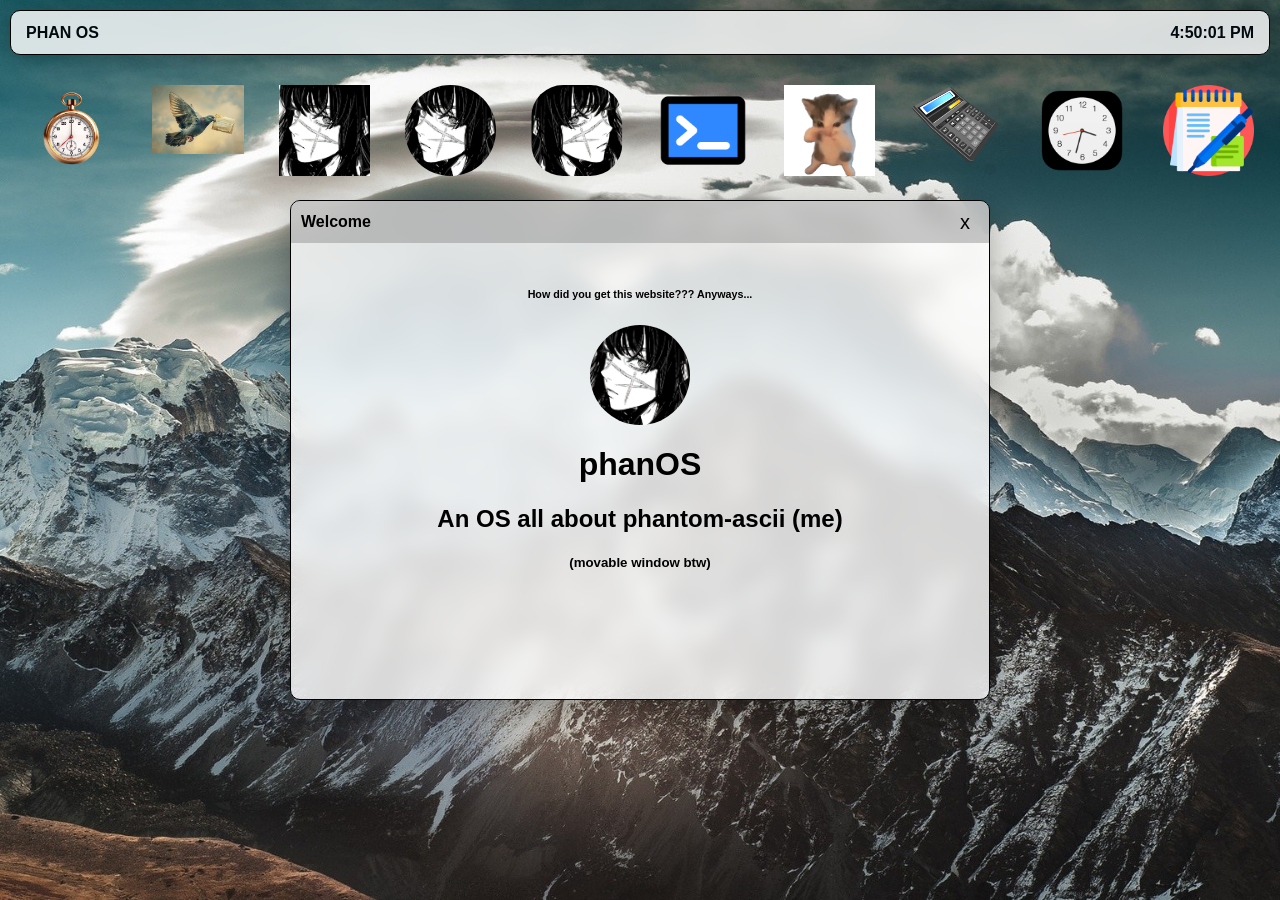
<file: index.html>
<!doctype html>
<html lang="en">
  <head>
    <meta charset="UTF-8" />
    <meta name="viewport" content="width=device-width, initial-scale=1.0" />
    <title>phanOS</title>
    <link rel="stylesheet" href="style.css" />
  </head>
  <body>
    <header class="top-bar">
      <p>PHAN OS</p>
      <p id="timeElement"></p>
    </header>

    <main id="desktop">
      <div class="app-icon" id="stopwatch">
        <img src="./Images/stopwatch.png" alt="Stopwatch" />
      </div>

      <div class="app-icon" id="socials">
        <img src="./Images/socials.png" alt="Socials" />
      </div>
      <div class="app-icon" id="welcomeApp">
        <img src="./Images/pfp.jpg" alt="Welcome" />
      </div>
      <div class="app-icon" id="cookieClicker">
        <img src="./Images/pfp.jpg" alt="Cookie Clicker" />
      </div>
      <div class="app-icon" id="aboutMe">
        <img src="./Images/pfp.jpg" alt="About Me" />
      </div>
      <div class="app-icon" id="terminal">
        <img src="./Images/terminal.png" alt="Terminal" />
      </div>
      <div class="app-icon" id="scuba">
        <img src="./Images/scubacat.gif" alt="Scuba" />
      </div>
      <div class="app-icon" id="calculator">
        <img src="./Images/calculator.png" alt="Calculator" />
      </div>
      <div class="app-icon" id="clock">
        <img src="./Images/clock.png" alt="clock"/>
      </div>
      <div class="app-icon" id="notes">
        <img src="./Images/notes.png" alt="Notes"/>
      </div>
    </main>

    <div id="welcome" class="window welcome-window">
      <div class="window-header">
        <span>Welcome</span>
        <button class="close-button">x</button>
      </div>

      <div class="window-content">
        <h6>How did you get this website??? Anyways...</h6>
        <img src="./Images/pfp.jpg" alt="My PFP" class="pfp" />
        <h1>phanOS</h1>
        <h2>An OS all about phantom-ascii (me)</h2>
        <h5>(movable window btw)</h5>
      </div>
    </div>

    <script src="script.js"></script>
  </body>
</html>
</file>
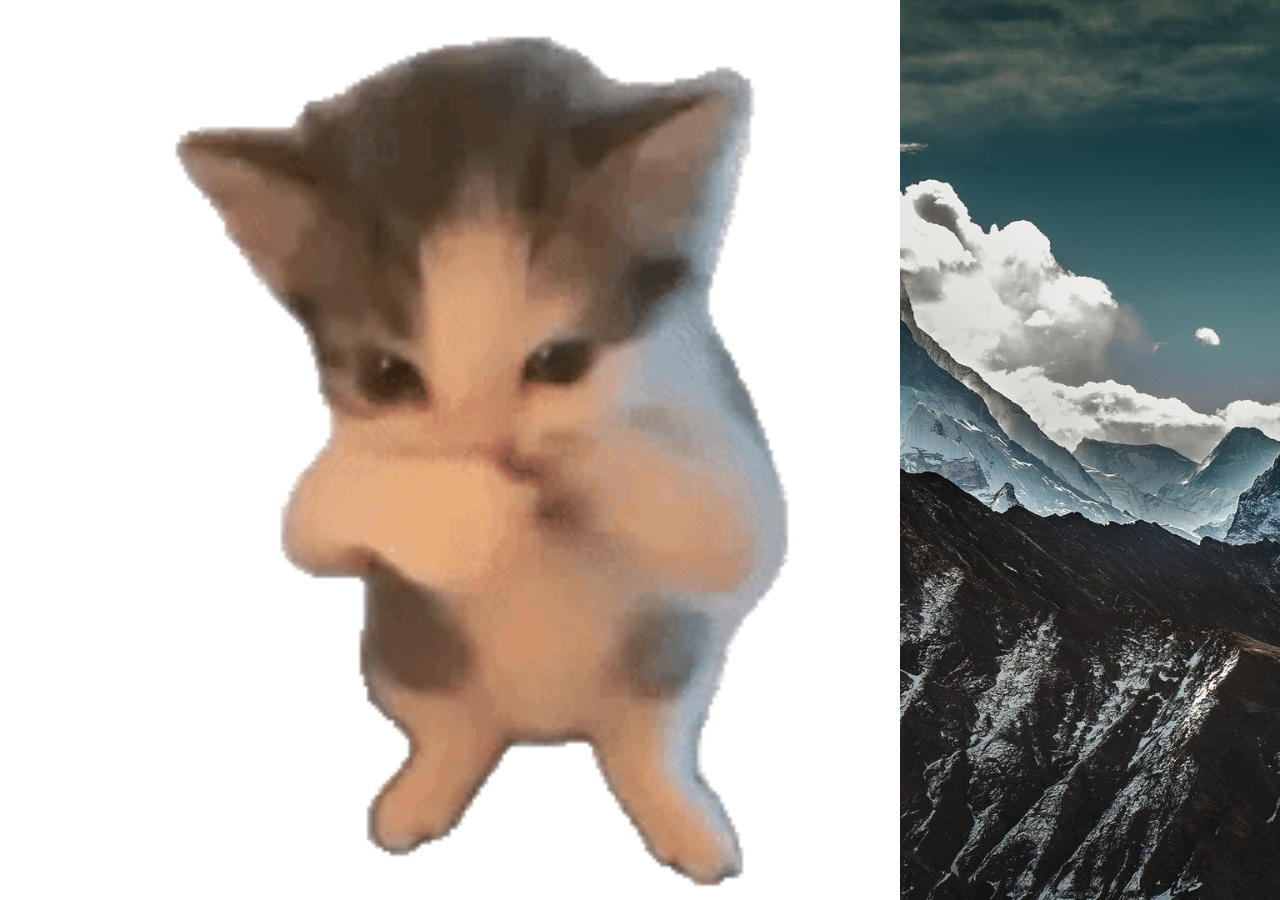
<file: scuba.html>
<!DOCTYPE html>
<html lang="en">
<head>
    <meta charset="UTF-8">
    <meta name="viewport" content="width=device-width, initial-scale=1.0">
    <title>SCUBAAAAAAAAA</title>
    <link rel="stylesheet" href="style.css" />
</head>
<body style="background-color: white">
    <img tag="scuba" src="./Images/scubacat.gif" alt="WHY IS IT NOT LOADING" width="900px" height="900px" style="vertical-align:top; float:middle; ">
</body>
      <script src="script.js"></script>
</html>
</file>
<file: style.css>
* {
    box-sizing: border-box;
}

body {
    margin: 0;
    height: 100vh;
    overflow: hidden;
    font-family: Arial, sans-serif;
    background-image: url("./Images/background.jpg");
    background-size: cover;
    background-position: center;
}

.top-bar {
    position: fixed;
    top: 10px;
    left: 10px;
    right: 10px;
    height: 45px;
    display: flex;
    align-items: center;
    justify-content: space-between;
    padding: 0 15px;
    background: #ffffffd1;
    backdrop-filter: blur(10px);
    border: 1px solid #000;
    border-radius: 10px;
    box-shadow: 0 4px 20px #0003;
    z-index: 1000;
}

.top-bar p {
    margin: 0;
    color: #010a0e;
    font-weight: bold;
}

#desktop {
    padding: 75px 16px 16px;
    display: flex;
    gap: 15px;
}

.app-icon {
    width: 150px;
    padding: 10px;
    border-radius: 10px;
    cursor: pointer;
    user-select: none;
}

.app-icon img {
    display: block;
    width: 100%;
}

.app-icon.selected {
    background: #0ceeee34;
}

.app-icon.selected img {
    transform: scale(.95);
}

.window {
    position: absolute;
    display: none;
    width: 500px;
    min-height: 350px;
    background: #ffffffd1;
    backdrop-filter: blur(10px);
    border: 1px solid #000;
    border-radius: 10px;
    overflow: hidden;
    box-shadow: 0 10px 30px #0004;
    z-index: 10;
}

.window-header {
    height: 42px;
    display: flex;
    align-items: center;
    justify-content: space-between;
    padding: 0 10px;
    background: #7a797965;
    cursor: move;
    user-select: none;
}

.window-header span {
    font-weight: bold;
}

.window-header button {
    width: 28px;
    height: 28px;
    border: 0;
    border-radius: 6px;
    background: transparent;
    font-size: 20px;
    cursor: pointer;
}

.window-header button:hover {
    background: #ff5c5c;
    color: white;
}

.window-content {
    padding: 20px;
}

.welcome-window {
    top: 50%;
    left: 50%;
    transform: translate(-50%, -50%);
    width: 700px;
    height: 500px;
}

.welcome-window h1,
.welcome-window h2,
.welcome-window h5,
.welcome-window h6 {
    text-align: center;
}

.pfp {
    display: block;
    width: 100px;
    height: 100px;
    margin: 20px auto 5px;
    object-fit: cover;
    border-radius: 50%;
}

.stopwatch {
    text-align: center;
    padding: 40px 10px;
}

#stopwatchTime {
    font-size: 48px;
    font-family: monospace;
    font-weight: bold;
    letter-spacing: 2px;
    margin-bottom: 30px;
}

.stopwatch-buttons {
    display: flex;
    justify-content: center;
    gap: 10px;
}

.stopwatch-buttons button {
    padding: 10px 20px;
    border: 1px solid #000;
    border-radius: 8px;
    background: #ffffffaa;
    cursor: pointer;
}

.stopwatch-buttons button:hover {
    background: #0ceeee;
}

.socials {
    padding: 10px;
}

.social-profile {
    display: flex;
    align-items: center;
    gap: 15px;
    padding: 10px;
    margin-bottom: 20px;
}

.social-profile img {
    width: 70px;
    height: 70px;
    object-fit: cover;
    border-radius: 50%;
}

.social-profile h1 {
    margin: 0;
    font-size: 24px;
}

.social-profile p {
    margin: 5px 0 0;
}

.social-links {
    display: flex;
    flex-direction: column;
    gap: 10px;
}

.social-links a {
    display: flex;
    align-items: center;
    justify-content: space-between;
    padding: 15px;

    color: #010a0e;
    text-decoration: none;

    background: #ffffff88;
    border: 1px solid #0002;
    border-radius: 10px;
}

.social-links a:hover {
    background: #0ceeee;
}

.social-links span {
    font-weight: bold;
}

.social-links small {
    opacity: .6;
}

.cookie-game {
    text-align: center;
    padding: 20px;
}

#cookieCount {
    font-size: 28px;
    font-weight: bold;
}

#cookieMultiplier {
    margin-top: 5px;
    opacity: .6;
}

#cookie {
    display: block;
    width: 150px;
    height: 150px;
    object-fit: cover;
    border-radius: 50%;
    margin: 30px auto 15px;
    cursor: pointer;
    user-select: none;
    transition: transform .1s;
}

#cookie:hover {
    transform: scale(1.05);
}

#cookie.cookie-click {
    transform: scale(.9);
}

.cookie-game p {
    margin: 0;
    opacity: .6;
}

#cookieClicker {
    border-radius: 50%;
}

#cookieClicker img {
    border-radius: 50%;
}

#cookieClicker.selected {
    border-radius: 50%;
}

.about-me {
    text-align: center;
}

.about-me > img {
    width: 90px;
    height: 90px;
    object-fit: cover;
    border-radius: 50%;
}

.about-me h1 {
    margin: 10px 0 0;
}

.about-me > p {
    margin-top: 5px;
    opacity: .6;
}

.about-section {
    margin-top: 20px;
    padding: 12px;
    text-align: left;
    background: #ffffff66;
    border: 1px solid #0002;
    border-radius: 10px;
}

.about-section h2 {
    margin: 0 0 5px;
    font-size: 16px;
}

.about-section p {
    margin: 0;
    line-height: 1.5;
}

#aboutMe {
    border-radius: 35%;
}

#aboutMe img {
    border-radius: 35%;
    transform: scaleX(-1);
}

.terminal {
    height: 280px;
    padding: 15px;
    background: #111;
    color: #eee;
    border-radius: 8px;
    font-family: monospace;
    font-size: 14px;
    overflow: hidden;
}

#terminalOutput {
    height: 235px;
    overflow-y: auto;
    line-height: 1.5;
}

.terminal-command {
    color: #0ceeee;
}

.terminal-input {
    display: flex;
    gap: 8px;
    margin-top: 5px;
}

.terminal-input input {
    flex: 1;
    border: 0;
    outline: 0;
    background: transparent;
    color: #eee;
    font-family: monospace;
    font-size: 14px;
}

.calculator {
    padding: 10px;
}

.calculator-display {
    min-height: 75px;
    padding: 15px;
    display: flex;
    align-items: flex-end;
    justify-content: flex-end;
    margin-bottom: 10px;
    background: #ffffff88;
    border: 1px solid #0002;
    border-radius: 10px;
    font-family: monospace;
    font-size: 32px;
    font-weight: bold;
    overflow: hidden;
    word-break: break-all;
}

.calculator-buttons {
    display: grid;
    grid-template-columns: repeat(4, 1fr);
    gap: 8px;
}

.calculator-buttons button {
    height: 55px;
    border: 1px solid #0002;
    border-radius: 10px;
    background: #ffffff99;
    font-size: 18px;
    font-weight: bold;
    cursor: pointer;
    transition: transform 0.08s, background 0.1s;
}

.calculator-buttons button:hover {
    background: #0ceeee;
}

.calculator-buttons button:active {
    transform: scale(0.94);
}

.calculator-buttons .operator {
    background: #ffffffcc;
}

.calculator-buttons .equals {
    background: #0ceeee;
}

.calculator-buttons .clear {
    background: #ff777766;
}

.calculator-buttons .zero {
    grid-column: span 2;
}

.clock-app {
    display: flex;
    flex-direction: column;
    align-items: center;
    text-align: center;
    padding: 15px 10px 10px;
}

.analog-clock {
    position: relative;
    width: 230px;
    height: 230px;
    margin: 5px auto 25px;
    border: 2px solid #010a0e;
    border-radius: 50%;
    background: #ffffff66;
    backdrop-filter: blur(5px);
}

.analog-clock::before {
  content: "";
  position: absolute;
  inset: 12px;
  border-radius: 50%;
  background:
    repeating-conic-gradient(
      from 0deg,
      #010a0e 0deg 1deg,
      transparent 1deg 30deg
    );
  mask:
    radial-gradient(
      transparent 0 91%,
      #000 92% 100%
    );
}

.clock-hand {
  position: absolute;
  left: 50%;
  bottom: 50%;
  transform-origin: bottom center;
  border-radius: 10px;
}

.clock-hour {
  width: 5px;
  height: 55px;
  background: #010a0e;
  margin-left: -2.5px;
}

.clock-minute {
  width: 3px;
  height: 78px;
  background: #010a0e;
  margin-left: -1.5px;
}

.clock-second {
  width: 2px;
  height: 88px;
  background: #0ceeee;
  margin-left: -1px;
}

.clock-center {
  position: absolute;
  top: 50%;
  left: 50%;
  width: 12px;
  height: 12px;
  transform: translate(-50%, -50%);
  background: #010a0e;
  border-radius: 50%;
  z-index: 5;
}

.clock-time {
  font-family: monospace;
  font-size: 32px;
  font-weight: bold;
  letter-spacing: 2px;
  margin-bottom: 8px;
}

.clock-date {
  font-size: 15px;
  opacity: 0.6;
}

.notes-app {
  display: flex;
  flex-direction: column;
  gap: 10px;
}

#notesText {
  width: 100%;
  height: 280px;
  box-sizing: border-box;
  padding: 15px;
  resize: none;
  border: 1px solid #0002;
  border-radius: 10px;
  background: #ffffff88;
  color: #010a0e;
  font-family: Arial, sans-serif;
  font-size: 16px;
  outline: none;
}

#notesText:focus {
  border-color: #0ceeee;
}

.notes-footer {
  display: flex;
  justify-content: space-between;
  padding: 0 3px;
  font-size: 13px;
  opacity: 0.6;
}

#clearNotes {
  align-self: flex-start;
  padding: 8px 15px;
  border: 1px solid #0002;
  border-radius: 8px;
  background: #ffffff99;
  cursor: pointer;
}

#clearNotes:hover {
  background: #ff777766;
}
</file>
